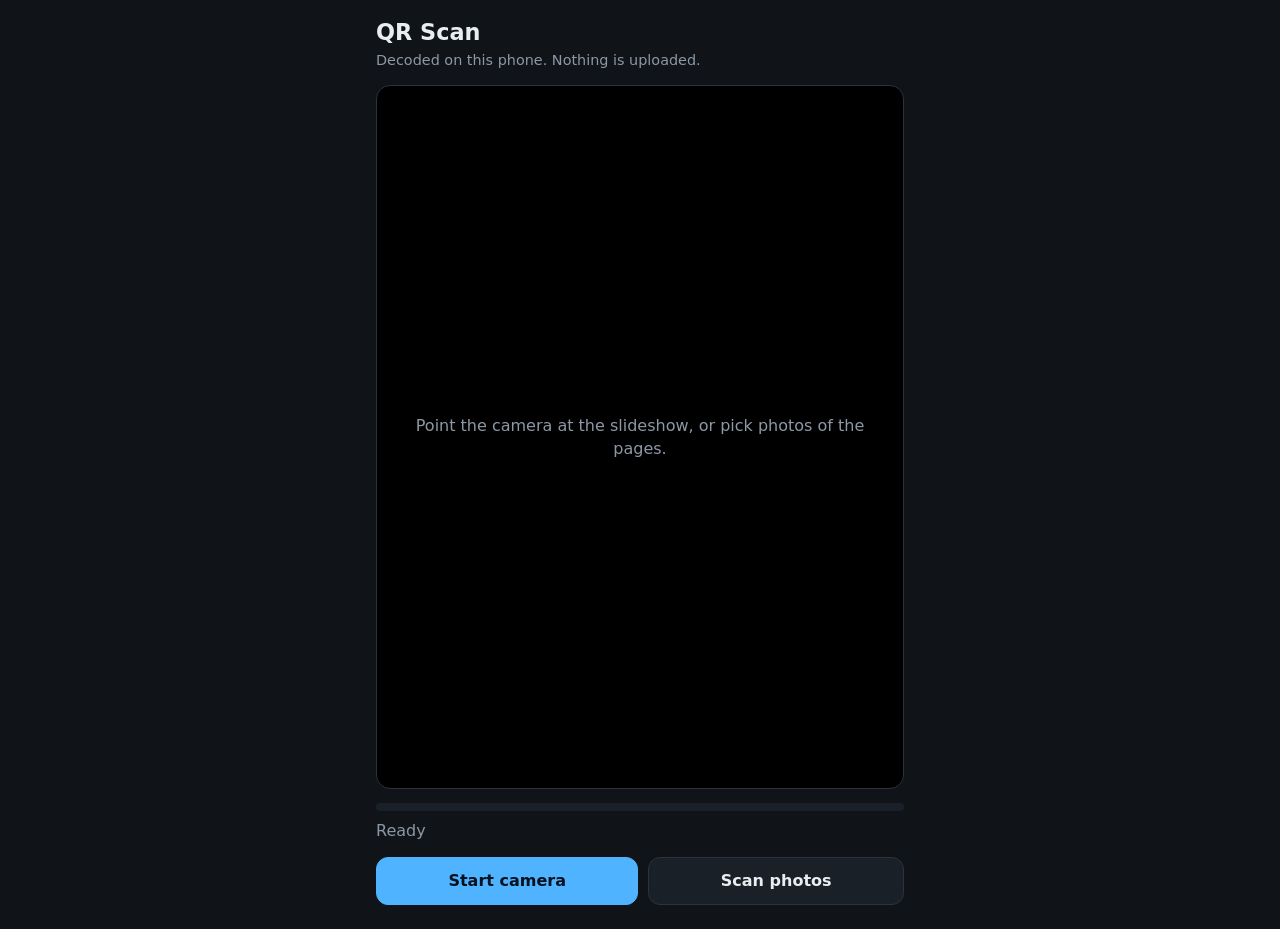
<file: web/index.html>
<!doctype html>
<html lang="en">
<head>
<meta charset="utf-8">
<meta name="viewport" content="width=device-width, initial-scale=1, viewport-fit=cover">
<!-- Nothing leaves the phone: no third-party requests, no form posts; the page only loads its own files. -->
<meta http-equiv="Content-Security-Policy" content="default-src 'self'; script-src 'self' 'wasm-unsafe-eval'; worker-src 'self'; connect-src 'self'; img-src 'self' blob: data:; style-src 'self'; media-src 'self' blob:; object-src 'none'; base-uri 'none'; form-action 'none'">
<meta name="referrer" content="no-referrer">
<meta name="theme-color" content="#101418">
<title>QR Scan</title>
<link rel="manifest" href="manifest.webmanifest">
<link rel="icon" href="icon.svg" type="image/svg+xml">
<link rel="apple-touch-icon" href="icon.svg">
<link rel="stylesheet" href="style.css">
<script type="module" src="js/app.js"></script>
</head>
<body>
<main>
  <header>
    <h1>QR Scan</h1>
    <p class="sub">Decoded on this phone. Nothing is uploaded.</p>
  </header>

  <section id="scanner">
    <div class="viewport" id="viewport">
      <video id="video" playsinline muted autoplay></video>
      <div class="placeholder" id="placeholder">Point the camera at the slideshow, or pick photos of the pages.</div>
    </div>

    <div class="row" id="camera-row" hidden>
      <label for="camera">Camera</label>
      <select id="camera"></select>
    </div>
    <div class="row" id="zoom-row" hidden>
      <label for="zoom">Zoom</label>
      <input id="zoom" type="range">
    </div>

    <div class="progress" aria-hidden="true"><div class="bar" id="bar"></div></div>
    <p class="status" id="status" role="status">Ready</p>

    <div class="actions">
      <button id="start" class="primary">Start camera</button>
      <label class="button" for="photos">Scan photos</label>
      <input id="photos" type="file" accept="image/*" multiple hidden>
    </div>
  </section>

  <section id="result" hidden>
    <h2 id="r-name"></h2>
    <p class="meta" id="r-meta"></p>
    <pre id="r-text" hidden></pre>
    <div class="actions">
      <button id="r-save" class="primary">Save</button>
      <button id="r-share" hidden>Share</button>
      <button id="r-copy" hidden>Copy text</button>
      <button id="r-open" hidden>Open</button>
      <button id="r-again">Scan another</button>
    </div>
  </section>
</main>

<dialog id="pw-dialog">
  <form method="dialog" id="pw-form">
    <h2>Password</h2>
    <p>This file is encrypted.</p>
    <input id="pw-input" type="password" autocomplete="off" autocapitalize="off" spellcheck="false" required>
    <p class="error" id="pw-error" hidden>Wrong password, try again.</p>
    <div class="actions">
      <button type="submit" class="primary" id="pw-ok">Unlock</button>
      <button type="button" id="pw-cancel">Cancel</button>
    </div>
  </form>
</dialog>
</body>
</html>
</file>
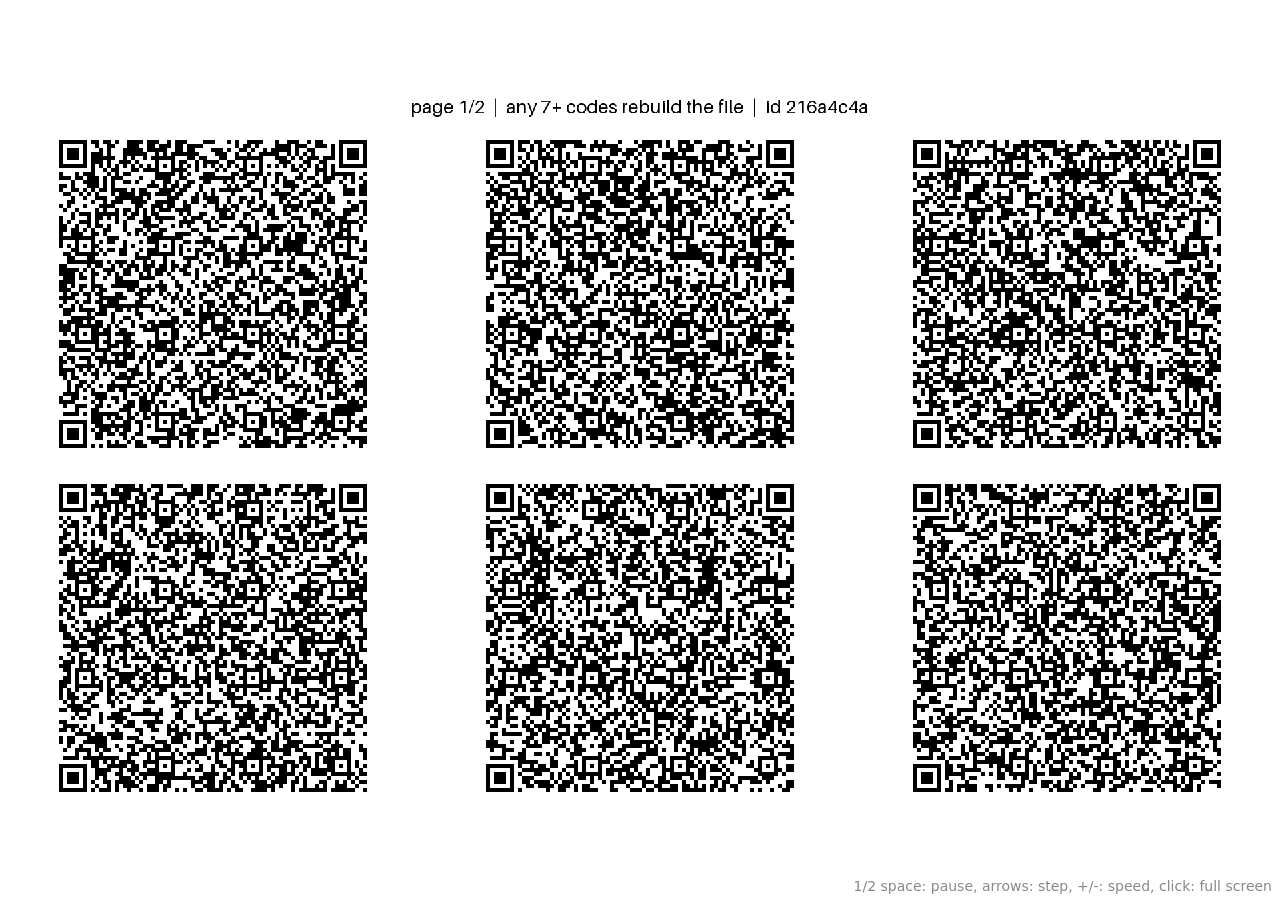
<file: samples/1_text_live_bw/viewer.html>
<!doctype html><meta charset="utf-8"><title>qrencode slideshow</title>
<meta name="viewport" content="width=device-width,initial-scale=1">
<style>html,body{margin:0;height:100%;background:#fff;overflow:hidden;font:14px system-ui}
img{width:100vw;height:100vh;object-fit:contain;image-rendering:pixelated}
#hud{position:fixed;right:8px;bottom:6px;color:#888}</style>
<img id="p" alt=""><div id="hud"></div><script>
const pages=["[data-uri]","[data-uri]"];let i=0,auto=pages.length>1,ms=400;
const img=document.getElementById('p'),hud=document.getElementById('hud');
const show=()=>{img.src=pages[i];hud.textContent=(i+1)+'/'+pages.length+(auto?'':' (paused)')+'  space: pause, arrows: step, +/-: speed, click: full screen';};
show();let timer=setInterval(tick,ms);function tick(){if(auto){i=(i+1)%pages.length;show();}}
addEventListener('keydown',e=>{
 if(e.key==='ArrowRight')i=(i+1)%pages.length;else if(e.key==='ArrowLeft')i=(i-1+pages.length)%pages.length;
 else if(e.key===' ')auto=!auto;else if(e.key==='+'||e.key==='-'){ms=Math.max(100,ms*(e.key==='+'?0.8:1.25));clearInterval(timer);timer=setInterval(tick,ms);}
 else return;show();});
addEventListener('click',()=>document.documentElement.requestFullscreen?.());
</script>
</file>
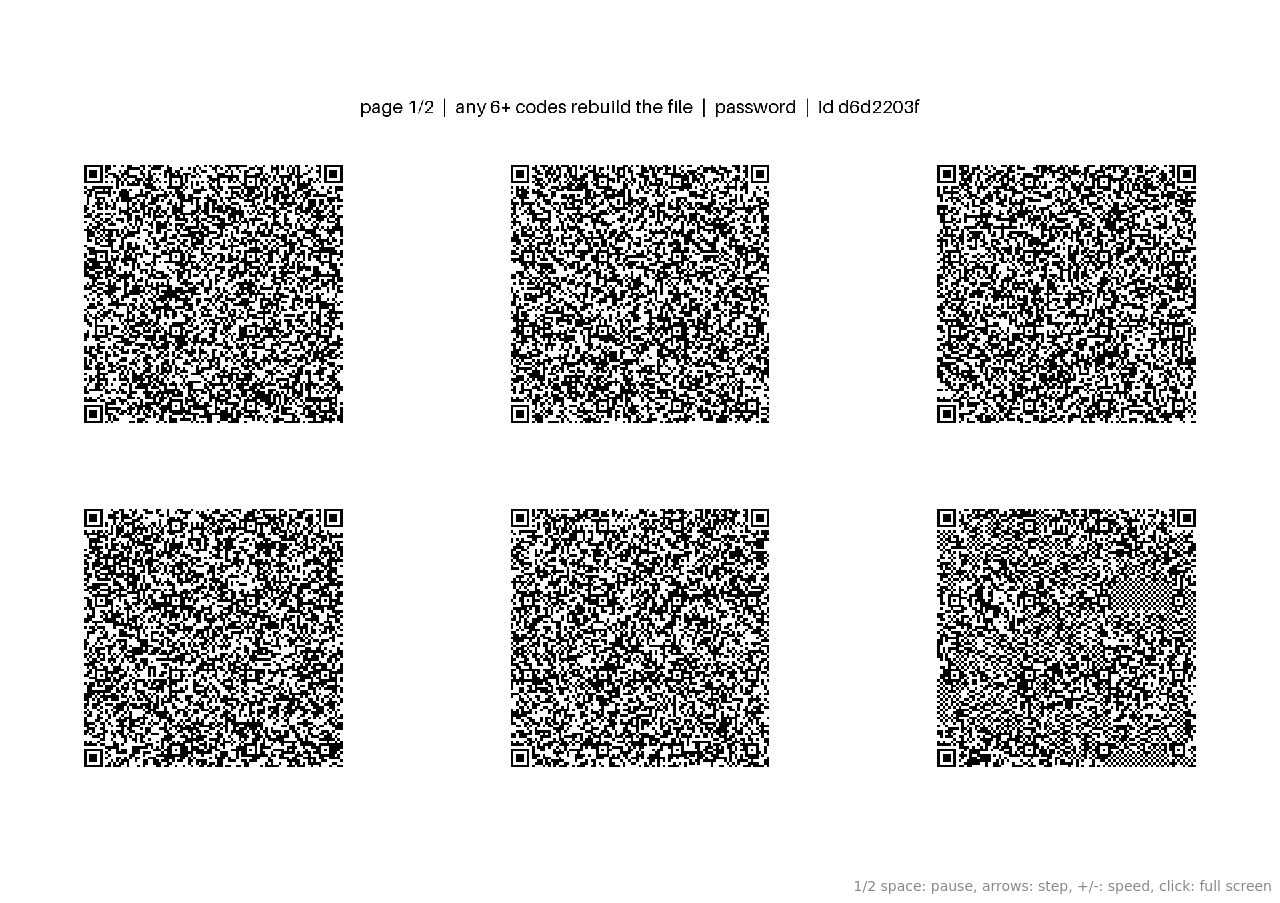
<file: samples/2_text_photo_pw/viewer.html>
<!doctype html><meta charset="utf-8"><title>qrencode slideshow</title>
<meta name="viewport" content="width=device-width,initial-scale=1">
<style>html,body{margin:0;height:100%;background:#fff;overflow:hidden;font:14px system-ui}
img{width:100vw;height:100vh;object-fit:contain;image-rendering:pixelated}
#hud{position:fixed;right:8px;bottom:6px;color:#888}</style>
<img id="p" alt=""><div id="hud"></div><script>
const pages=["[data-uri]","[data-uri]"];let i=0,auto=pages.length>1,ms=400;
const img=document.getElementById('p'),hud=document.getElementById('hud');
const show=()=>{img.src=pages[i];hud.textContent=(i+1)+'/'+pages.length+(auto?'':' (paused)')+'  space: pause, arrows: step, +/-: speed, click: full screen';};
show();let timer=setInterval(tick,ms);function tick(){if(auto){i=(i+1)%pages.length;show();}}
addEventListener('keydown',e=>{
 if(e.key==='ArrowRight')i=(i+1)%pages.length;else if(e.key==='ArrowLeft')i=(i-1+pages.length)%pages.length;
 else if(e.key===' ')auto=!auto;else if(e.key==='+'||e.key==='-'){ms=Math.max(100,ms*(e.key==='+'?0.8:1.25));clearInterval(timer);timer=setInterval(tick,ms);}
 else return;show();});
addEventListener('click',()=>document.documentElement.requestFullscreen?.());
</script>
</file>
<file: web/style.css>
:root {
  --bg: #101418;
  --surface: #1a2027;
  --line: #2a323b;
  --text: #e8edf2;
  --muted: #8d98a5;
  --accent: #4fb3ff;
  --ok: #3ecf8e;
  --err: #ff6b6b;
  color-scheme: dark;
}

* { box-sizing: border-box; }
[hidden] { display: none !important; }

html, body {
  margin: 0;
  background: var(--bg);
  color: var(--text);
  font: 16px/1.45 system-ui, -apple-system, "Segoe UI", Roboto, sans-serif;
}

main {
  max-width: 560px;
  margin: 0 auto;
  padding: max(16px, env(safe-area-inset-top)) 16px max(24px, env(safe-area-inset-bottom));
}

header h1 { margin: 0; font-size: 1.4rem; }
.sub { margin: 2px 0 14px; color: var(--muted); font-size: .9rem; }

.viewport {
  position: relative;
  aspect-ratio: 3 / 4;
  background: #000;
  border-radius: 14px;
  overflow: hidden;
  border: 1px solid var(--line);
}
.viewport video { width: 100%; height: 100%; object-fit: contain; display: block; } /* show the whole frame: that is what gets decoded */
.viewport.flash { box-shadow: inset 0 0 0 4px var(--ok); }
.placeholder {
  position: absolute; inset: 0;
  display: grid; place-items: center;
  padding: 24px; text-align: center; color: var(--muted);
}
.viewport.live .placeholder { display: none; }

.row { display: flex; align-items: center; gap: 12px; margin-top: 12px; }
.row label { flex: none; width: 4.5em; color: var(--muted); }
.row select, .row input[type=range] { flex: 1; min-width: 0; }
select {
  min-height: 44px; padding: 0 10px;
  border: 1px solid var(--line); border-radius: 10px;
  background: var(--surface); color: var(--text); font: inherit;
}

.progress { height: 8px; margin-top: 14px; background: var(--surface); border-radius: 4px; overflow: hidden; }
.bar { height: 100%; width: 0; background: var(--accent); transition: width .2s; }
.bar.done { background: var(--ok); }

.status { min-height: 1.45em; margin: 8px 0 14px; color: var(--muted); font-variant-numeric: tabular-nums; }
.status.err { color: var(--err); }

.actions { display: flex; flex-wrap: wrap; gap: 10px; }

button, .button {
  appearance: none;
  flex: 1 1 auto;
  min-height: 48px;
  padding: 0 18px;
  border: 1px solid var(--line);
  border-radius: 12px;
  background: var(--surface);
  color: var(--text);
  font: inherit;
  font-weight: 600;
  display: inline-flex; align-items: center; justify-content: center;
  cursor: pointer;
}
button.primary { background: var(--accent); border-color: var(--accent); color: #04121f; }
button:disabled { opacity: .5; }

#result h2 { margin: 6px 0 2px; word-break: break-all; font-size: 1.2rem; }
.meta { margin: 0 0 12px; color: var(--muted); }
pre {
  max-height: 50vh; overflow: auto;
  margin: 0 0 14px; padding: 12px;
  background: var(--surface); border: 1px solid var(--line); border-radius: 12px;
  white-space: pre-wrap; word-break: break-word;
  font: 14px/1.4 ui-monospace, SFMono-Regular, Menlo, monospace;
}

dialog {
  width: min(92vw, 420px);
  border: 1px solid var(--line);
  border-radius: 16px;
  background: var(--surface);
  color: var(--text);
  padding: 20px;
}
dialog::backdrop { background: rgb(0 0 0 / .6); }
dialog h2 { margin: 0 0 4px; }
dialog p { margin: 0 0 12px; color: var(--muted); }
dialog input {
  width: 100%; min-height: 48px; margin-bottom: 12px; padding: 0 12px;
  border: 1px solid var(--line); border-radius: 10px;
  background: var(--bg); color: var(--text); font: inherit;
}
.error { color: var(--err) !important; }
</file>
